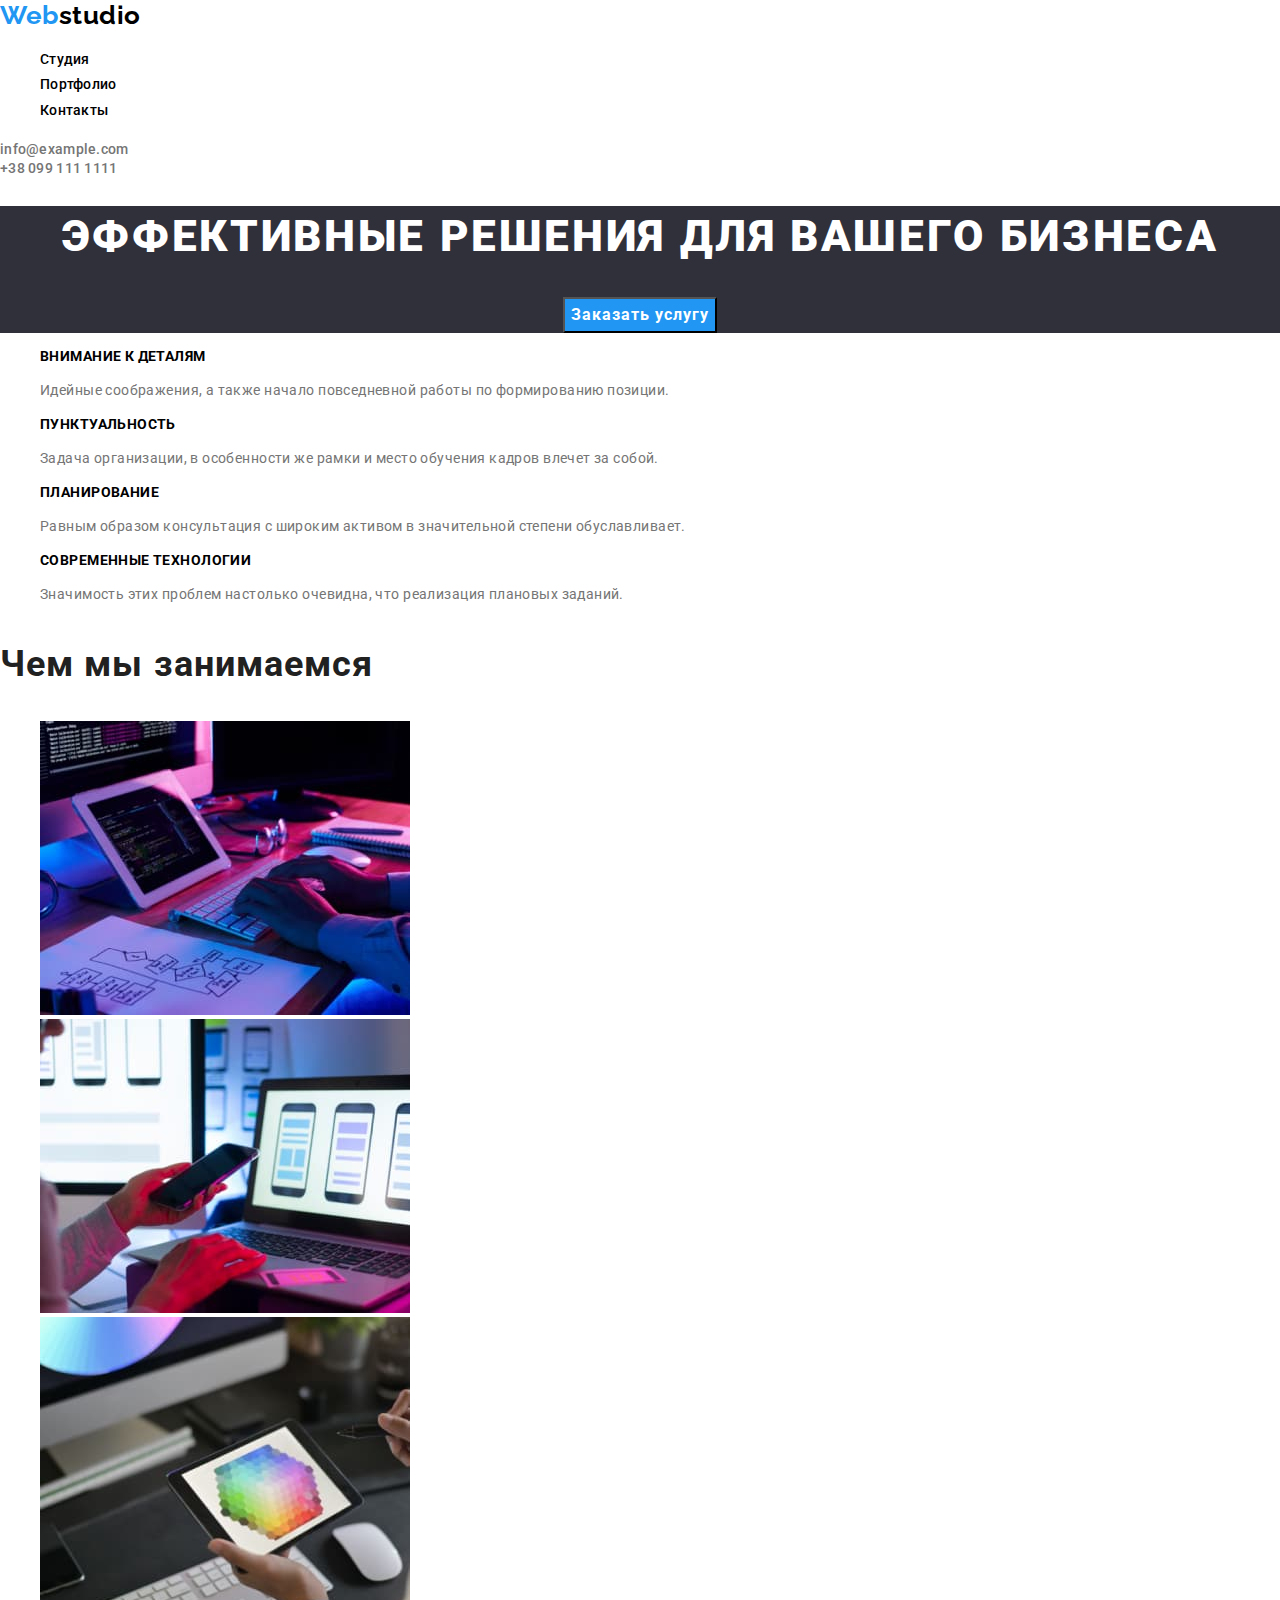
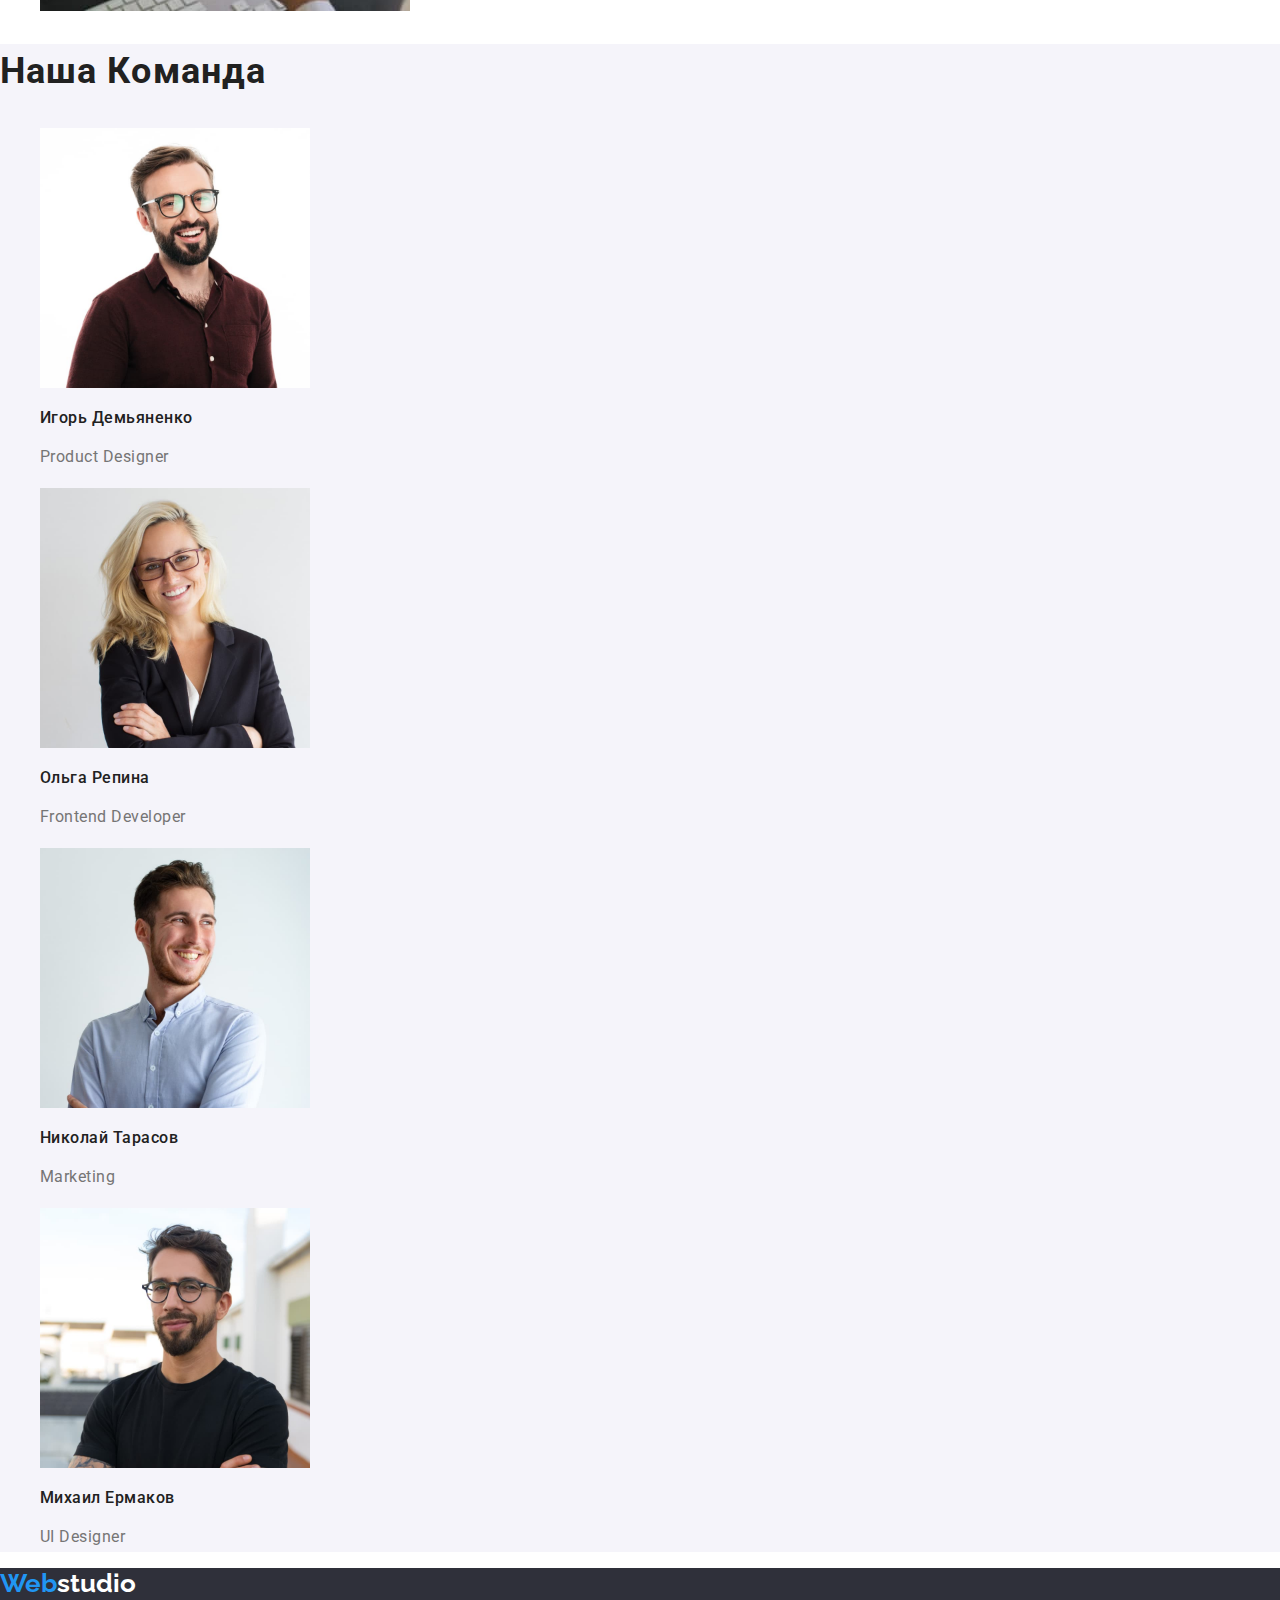
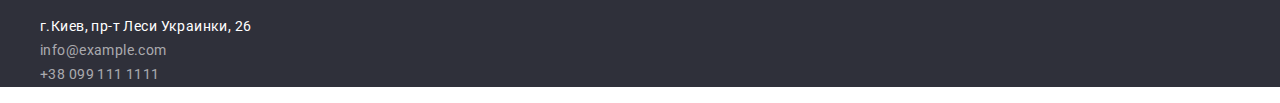
<file: index.html>
<!DOCTYPE html>
<html lang="ru">
  <head>
    <meta charset="UTF-8" />
    <meta http-equiv="X-UA-Compatible" content="IE=edge" />
    <meta name="viewport" content="width=device-width, initial-scale=1.0" />
    <title>Document</title>
    <link rel="preconnect" href="https://fonts.googleapis.com" />
    <link rel="preconnect" href="https://fonts.gstatic.com" crossorigin />
    <link
      href="https://fonts.googleapis.com/css2?family=Raleway:wght@700&family=Roboto:wght@400;500;700;900&display=swap"
      rel="stylesheet"
    />
    <link rel="stylesheet" href="./css/styles.css" />
  </head>

  <body>
    <header>
      <nav class="nav">
          <a href="./index.html" lang="en" class="nav-title"
            >Web<span class="nav-logo">studio</span></a>

        <ul class="site-nav-list">
          <li><a href="./studio.html" class="link">Студия</a></li>
          <li><a href="./portfolio.html" class="link">Портфолио</a></li>
          <li><a href="" class="link">Контакты</a></li>
        </ul>
      </nav>

      <a href="mailto:info@example.com" class="mail">info@example.com</a><br />
      <a href="tel:+380991111111" class="phone">+38 099 111 1111</a>
    </header>

    <main>
      <section class="hero">
        <h1 class="hero-title">Эффективные решения для вашего бизнеса</h1>
        <button type="button" class="hero-button">Заказать услугу</button>
      </section>

      <section class="section">
        <ul>
          <li>
            <h2 class="section-title">Внимание к деталям</h2>
            <p class="section-point">
              Идейные соображения, а также начало повседневной работы по
              формированию позиции.
            </p>
          </li>

          <li>
            <h2 class="section-title">Пунктуальность</h2>
            <p class="section-point">
              Задача организации, в особенности же рамки и место обучения кадров
              влечет за собой.
            </p>
          </li>

          <li>
            <h2 class="section-title">Планирование</h2>
            <p class="section-point">
              Равным образом консультация с широким активом в значительной
              степени обуславливает.
            </p>
          </li>

          <li>
            <h2 class="section-title">Современные технологии</h2>
            <p class="section-point">
              Значимость этих проблем настолько очевидна, что реализация
              плановых заданий.
            </p>
          </li>
        </ul>
      </section>

      <section class="works">
        <h2 class="works-section">Чем мы занимаемся</h2>

        <ul>
          <li>
            <img src="./images/box1.jpg" alt="Разработка ПО" width="370" />
          </li>

          <li>
            <img
              src="./images/box2.jpg"
              alt="Создание мобильных приложений"
              width="370"
            />
          </li>

          <li>
            <img src="./images/box3.jpg" alt="Веб-дизайн" width="370" />
          </li>
        </ul>
      </section>

      <section class="team">
        <h2 class="team-section">Наша Команда</h2>

        <ul>
          <li>
            <img
              src="./images/teamcard1.jpg"
              alt="Игорь Демьяненко Продакт Дизайнер"
              width="270"
            />
            <h3 class="team-member">Игорь Демьяненко</h3>
            <p lang="en" class="team-position">Product Designer</p>
          </li>

          <li>
            <img
              src="./images/teamcard2.jpg"
              alt="Ольга Репина Фронтэнд Разработчик"
              width="270"
            />
            <h3 class="team-member">Ольга Репина</h3>
            <p lang="en" class="team-position">Frontend Developer</p>
          </li>

          <li>
            <img
              src="./images/teamcard3.jpg"
              alt="Николай Тарасов Маркетолог"
              width="270"
            />
            <h3 class="team-member">Николай Тарасов</h3>
            <p lang="en" class="team-position">Marketing</p>
          </li>

          <li>
            <img
              src="./images/teamcard4.jpg"
              alt="Михаил Ермаков ЮИ Дизайнер"
              width="270"
            />
            <h3 class="team-member">Михаил Ермаков</h3>
            <p lang="en" class="team-position">UI Designer</p>
          </li>
        </ul>
      </section>
    </main>

    <footer class="footer">
        <a href="./index.html" lang="en" class="footer-title"
          >Web<span class="footer-logo">studio</span></a>
      <address>
        <ul class="footer-contacts">
          <li>
            <a
              href="https://goo.gl/maps/CcoJEwmLKHJg576z9"
              target="_blank"
              rel="noopener noreferrer nofollow"
              class="footer-map"
              >г.Киев, пр-т Леси Украинки, 26</a
            >
          </li>
          <li>
            <a href="mailto:info@example.com" class="footer-details"
              >info@example.com</a
            ><br />
          </li>
          <li>
            <a href="tel:+380991111111" class="footer-details"
              >+38 099 111 1111</a
            >
          </li>
        </ul>
      </address>
    </footer>
  </body>
</html>
</file>
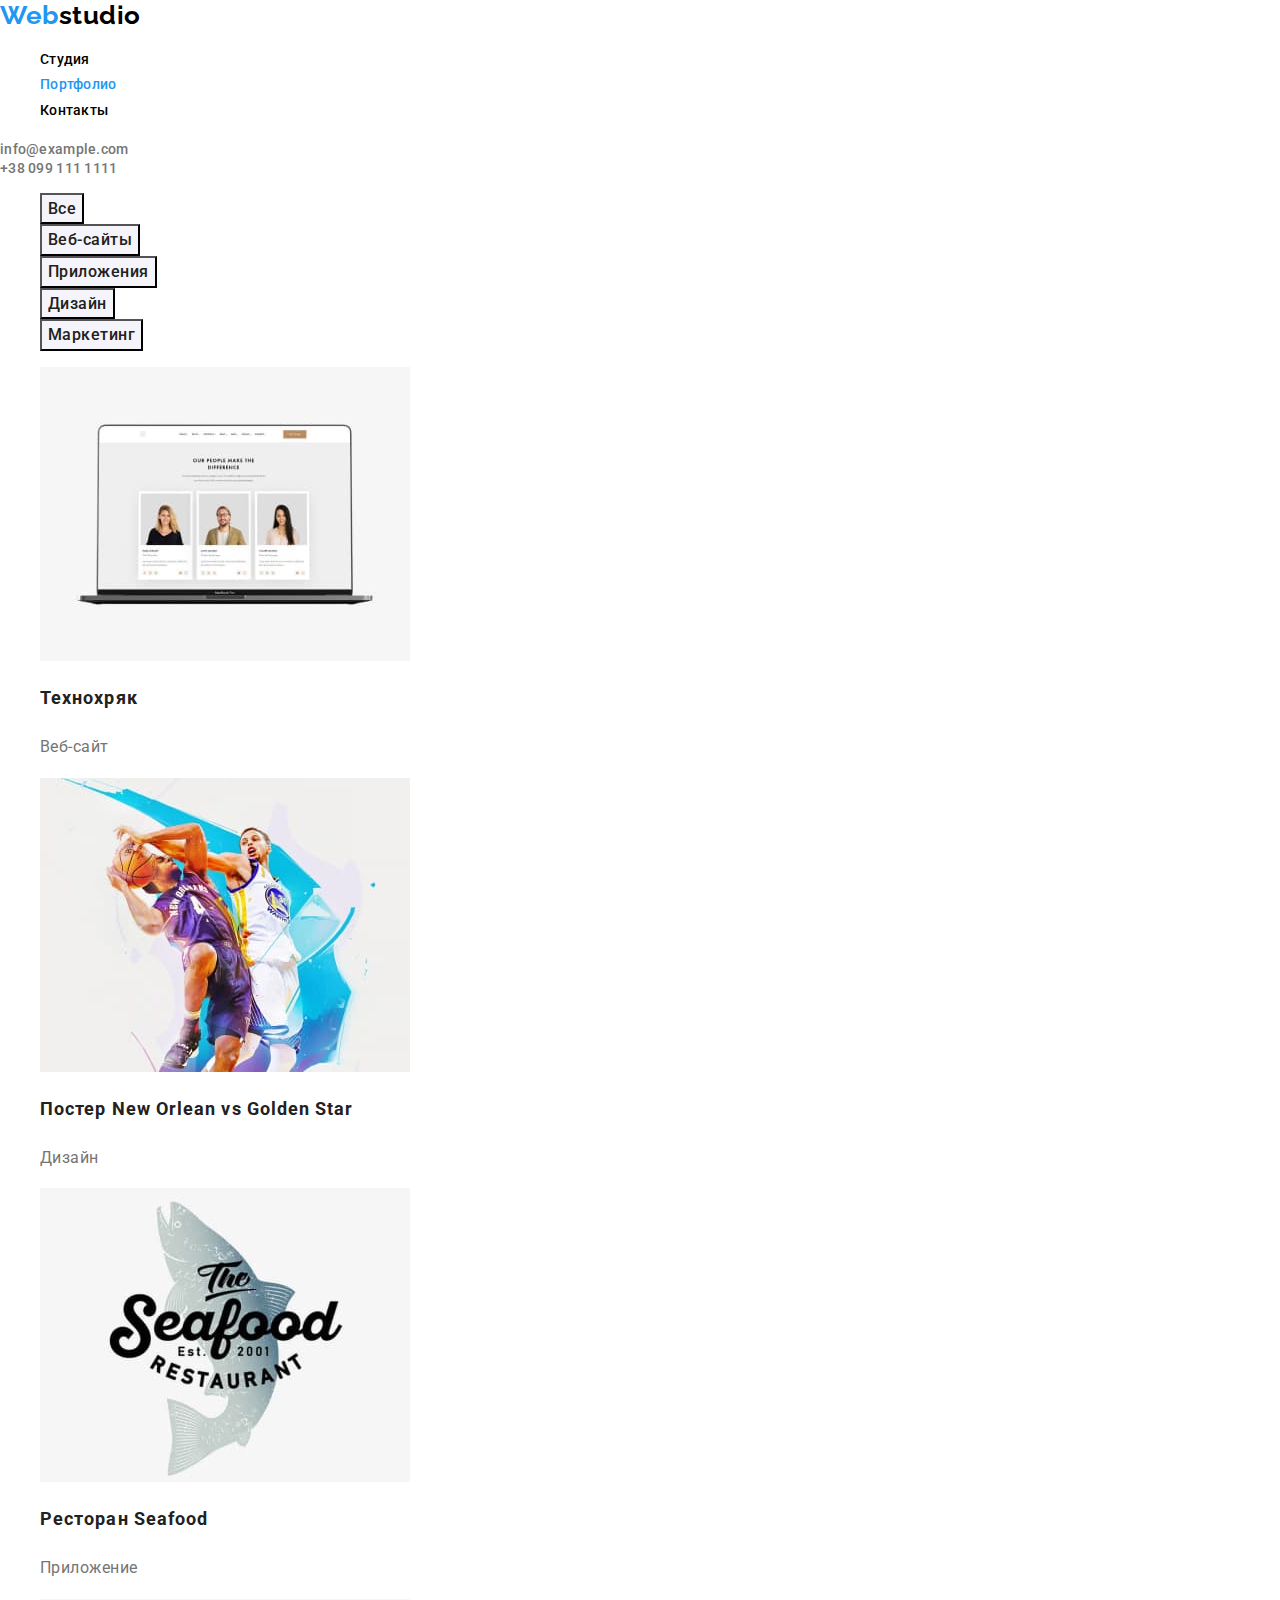
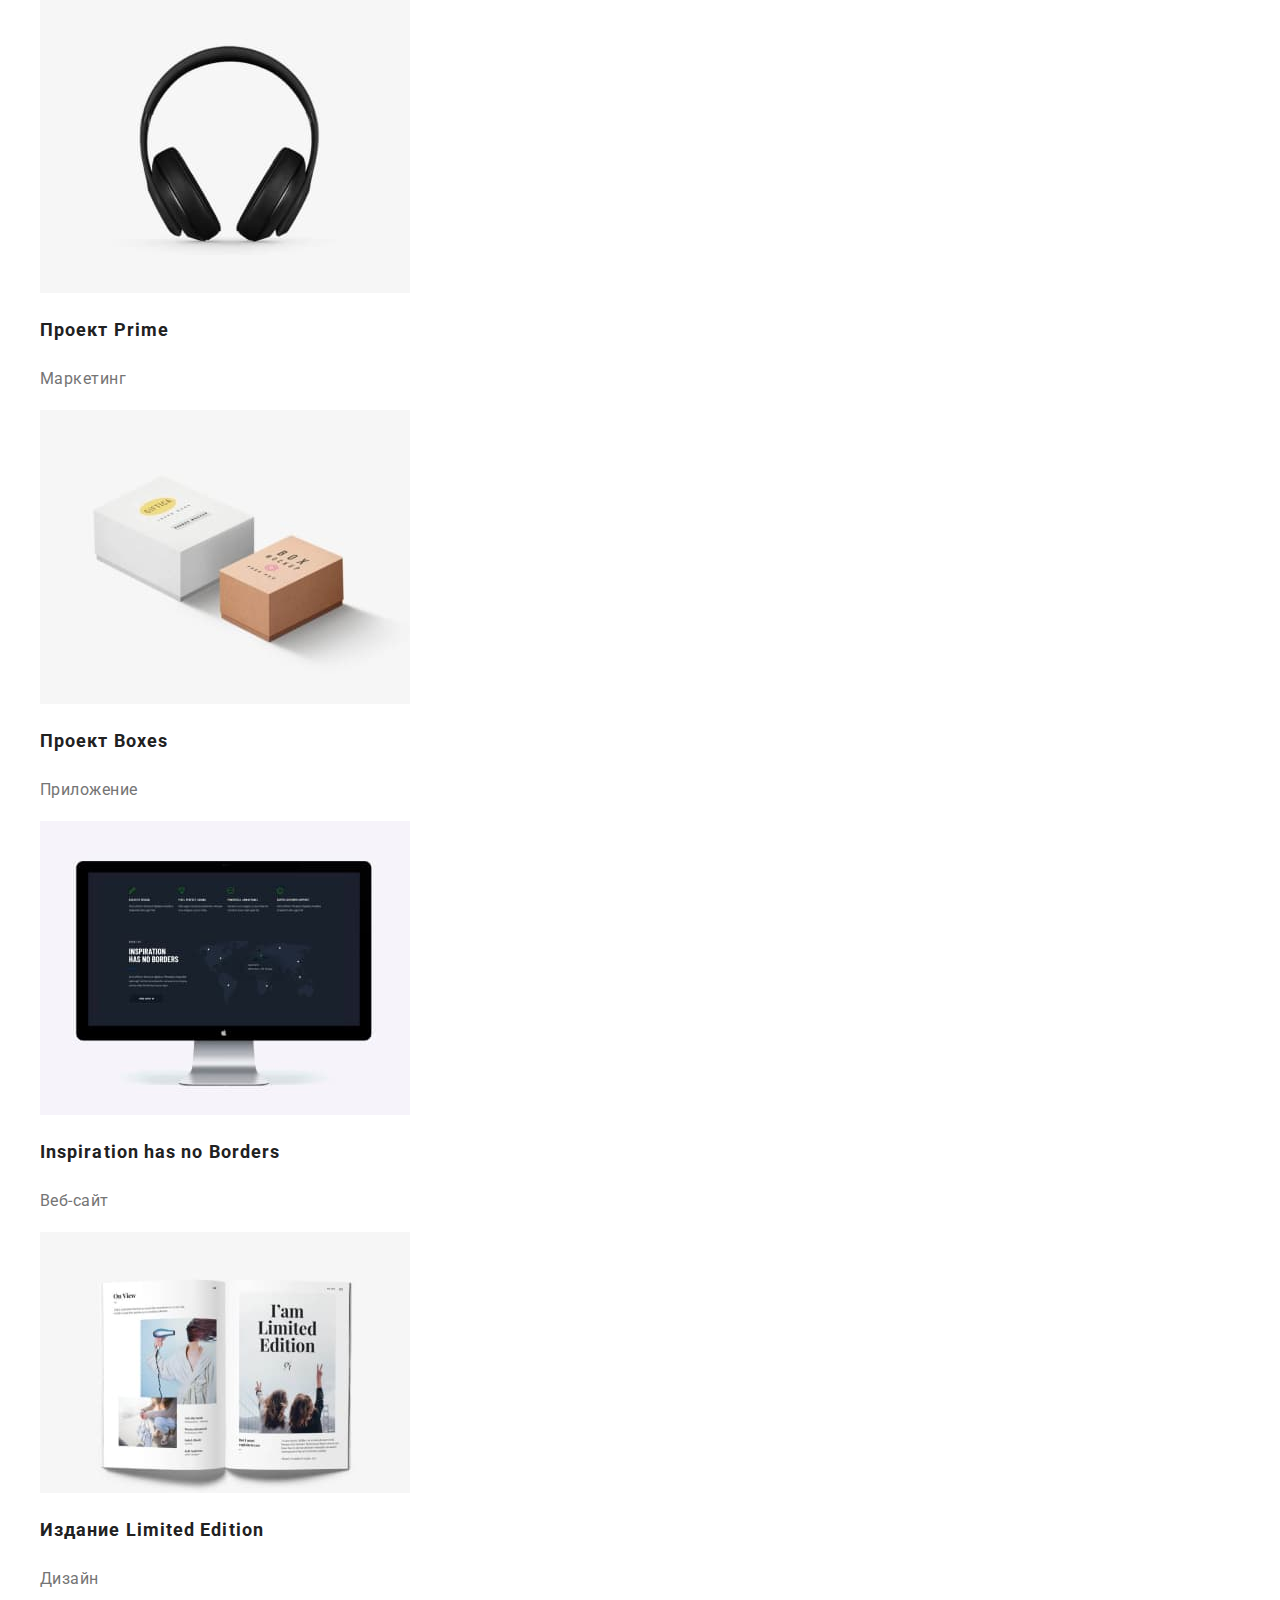
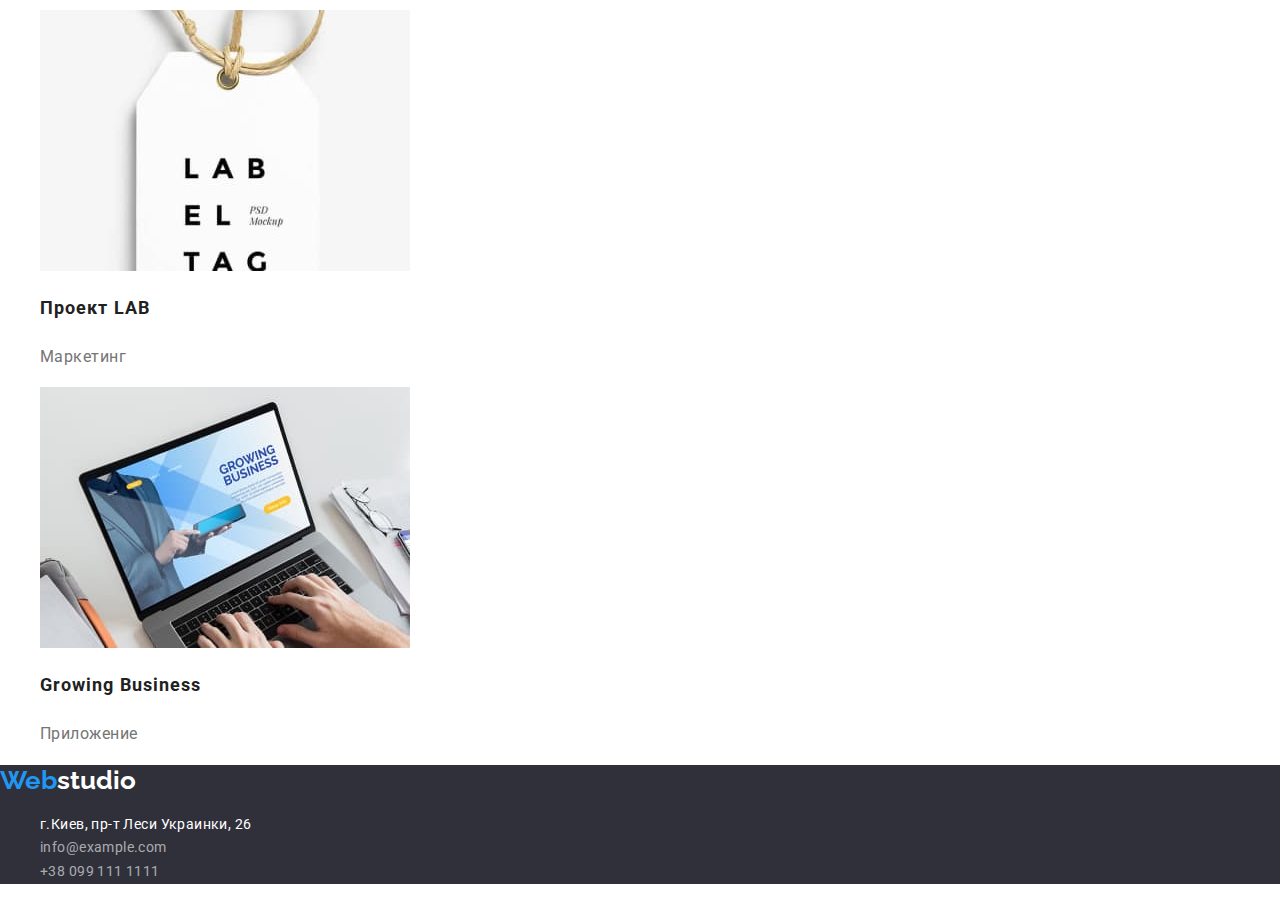
<file: portfolio.html>
<!DOCTYPE html>
<html lang="ru">
  <head>
    <meta charset="UTF-8" />
    <meta http-equiv="X-UA-Compatible" content="IE=edge" />
    <meta name="viewport" content="width=device-width, initial-scale=1.0" />
    <title>Document</title>
    <link rel="preconnect" href="https://fonts.googleapis.com" />
    <link rel="preconnect" href="https://fonts.gstatic.com" crossorigin />
    <link
      href="https://fonts.googleapis.com/css2?family=Raleway:wght@700&family=Roboto:wght@400;500;700;900&display=swap"
      rel="stylesheet"
    />
    <link rel="stylesheet" href="./css/styles.css" />
  </head>

  <body>
    <header>
      <nav class="nav">
          <a href="./index.html" lang="en" class="nav-title"
            >Web<span class="nav-logo">studio</span></a>
        <ul class="site-nav-list">
          <li><a href="./studio.html" class="link">Студия</a></li>
          <li><a href="./portfolio.html" class="link current">Портфолио</a></li>
          <li><a href="" class="link">Контакты</a></li>
        </ul>
      </nav>

      <a href="mailto:info@example.com" class="mail">info@example.com</a><br />
      <a href="tel:+380991111111" class="phone">+38 099 111 1111</a>
    </header>
    <main>
      <section>
        <h1 class="visually-hidden">Портфолио</h1>
        <ul class="buttons">
          <li>
            <button type="button" class="buttons-portfolio">Все</button>
          </li>
          <li>
            <button type="button" class="buttons-portfolio">Веб-сайты</button>
          </li>
          <li>
            <button type="button" class="buttons-portfolio">Приложения</button>
          </li>
          <li>
            <button type="button" class="buttons-portfolio">Дизайн</button>
          </li>
          <li>
            <button type="button" class="buttons-portfolio">Маркетинг</button>
          </li>
        </ul>

        <ul class="example">
          <li>
            <img src="./images/image-one.jpg" alt="Веб-сайт" width="370" />
            <h2 class="example-title">Технохряк</h2>
            <p class="example-text">Веб-сайт</p>
          </li>

          <li>
            <img src="./images/image-two.jpg" alt="Дизайн" width="370" />
            <h2 class="example-title">Постер <span lang="en" class="example-title">New Orlean vs Golden Star</span></h2>
            <p class="example-text">Дизайн</p>
          </li>

          <li>
            <img src="./images/image-three.jpg" alt="Приложение" width="370" />
            <h2 class="example-title">Ресторан <span lang="en" class="example-title">Seafood</span></h2>
            <p class="example-text">Приложение</p>
          </li>

          <li>
            <img src="./images/image-four.jpg" alt="Маркетинг" width="370" />
            <h2 class="example-title">Проект <span lang="en" class="example-title">Prime</span></h2>
            <p class="example-text">Маркетинг</p>
          </li>

          <li>
            <img src="./images/image-five.jpg" alt="Приложение" width="370" />
            <h2 class="example-title">Проект <span lang="en" class="example-title">Boxes</span></h2>
            <p class="example-text">Приложение</p>
          </li>

          <li>
            <img src="./images/image-six.jpg" alt="веб-сайт" width="370" />
            <h2 class="example-title"><span lang="en" class="example-title">Inspiration has no Borders</span></h2>
            <p class="example-text">Веб-сайт</p>
          </li>

          <li>
            <img src="./images/image-seven.jpg" alt="Дизайн" width="370" />
            <h2 class="example-title">Издание <span lang="en" class="example-title">Limited Edition</span></h2>
            <p class="example-text">Дизайн</p>
          </li>

          <li>
            <img src="./images/image-eight.jpg" alt="Маркетинг" width="370" />
            <h2 class="example-title">Проект <span lang="en" class="example-title">LAB</span></h2>
            <p class="example-text">Маркетинг</p>
          </li>

          <li>
            <img src="./images/image-nine.jpg" alt="Приложение" width="370" />
            <h2 class="example-title"><span lang="en" class="example-title"> Growing Business</span></h2>
            <p class="example-text">Приложение</p>
          </li>
        </ul>
      </section>
    </main>

    <footer class="footer">
        <a href="./index.html" lang="en" class="footer-title"
          >Web<span class="footer-logo">studio</span></a>
      <address>
        <ul class="footer-contacts">
          <li>
            <a
              href="https://goo.gl/maps/CcoJEwmLKHJg576z9"
              target="_blank"
              rel="noopener noreferrer nofollow"
              class="footer-map"
              >г.Киев, пр-т Леси Украинки, 26</a
            >
          </li>
          <li>
            <a href="mailto:info@example.com" class="footer-details"
              >info@example.com</a
            ><br />
          </li>
          <li>
            <a href="tel:+380991111111" class="footer-details"
              >+38 099 111 1111</a
            >
          </li>
        </ul>
      </address>
    </footer>
  </body>
</html>
</file>
<file: css/styles.css>
/* цвет основного текста #212121 */
/* цвет вторичного текста #757575 */
/* цвет героя #FFFFFF #2F303A  */
/*  цвет сссылок, кнопок, лого #2196F3 #000000 */
/* rgba(255, 255, 255, 0.6) */

:root {
  --primary-color-text: #212121;
  --secondary-text-color: #757575;
  --hero-text-color: #ffffff;
  --hero-background-color: #2f303a;
  --hero-button-ineractive-color: #188ce8;
  --ineractive-color: #2196f3;
  --active-color: #000000;
  --footer-text-color: rgba(255, 255, 255, 0.6);
  --portfolio-colors: #f5f4fa;
}

body {
  background-color: #fff;
  color: var(--secondary-text-color);
  font-family: Roboto, sans-serif;
  margin: 0;

  /* letter-spacing: ; */
}

ul {
  list-style: none;
}

/* Header/Site nav */

.nav-title {
  font-family: 'Raleway', sans-serif;
  text-decoration: none;
  color: var(--ineractive-color);
  font-weight: 700;
  font-size: 26px;
  line-height: 1.2;
  letter-spacing: 0.02em;
}

.nav-logo {
  font-family: 'Raleway', sans-serif;
  color: var(--active-color);
  font-weight: 700;
  font-size: 26px;
  line-height: 1.2;
  letter-spacing: 0.02em;
}

.link {
  color: var(--active-color);
  font-weight: 500;
  font-size: 14px;
  line-height: 1.8;
  text-decoration: none;
  letter-spacing: 0.02em;
}

.link:hover,
.link:focus {
  color: var(--ineractive-color);
}

.current {
  color: var(--ineractive-color);
}

.mail,
.phone {
  text-decoration: none;
  letter-spacing: 0.02em;
  color: var(--secondary-text-color);
  font-weight: 500;
  font-size: 14px;
  line-height: 1.2;
}

.mail:hover,
.mail:focus {
  color: var(--ineractive-color);
}

.phone:hover,
.phone:focus {
  color: var(--ineractive-color);
}

/* Hero */

.hero {
  background-color: var(--hero-background-color);
  text-align: center;
}

.hero-title {
  color: var(--hero-text-color);
  font-weight: 900;
  font-size: 44px;
  line-height: 1.4;
  text-align: center;
  letter-spacing: 0.06em;
  text-transform: uppercase;
}

.hero-button {
  color: var(--hero-text-color);
  background-color: var(--ineractive-color);
  font-family: inherit;
  font-weight: 700;
  font-size: 16px;
  line-height: 1.87;
  align-items: center;
  text-align: center;
  cursor: pointer;
  letter-spacing: 0.06em;
}

.hero-button:hover,
.hero-button:focus {
  color: var(--hero-text-color);
  background-color: var(--hero-button-ineractive-color);
}

/* Sections */

.section-title {
  color: var(--active-color);
  font-weight: 700;
  font-size: 14px;
  line-height: 1.14;
  letter-spacing: 0.03em;
  text-transform: uppercase;
}

.section-point {
  color: var(--secondary-text-color);
  font-size: 14px;
  line-height: 1.71;
  letter-spacing: 0.03em;
}

.team {
  background-color: var(--portfolio-colors);
}

.works-section,
.team-section {
  color: var(--primary-color-text);
  font-weight: 700;
  font-size: 36px;
  line-height: 1.5;
  letter-spacing: 0.03em;
}

.team-member {
  color: var(--primary-color-text);
  font-weight: 500;
  font-size: 16px;
  line-height: 1.2;
  letter-spacing: 0.03em;
}

.team-position {
  color: var(--secondary-text-color);
  font-size: 16px;
  line-height: 1.8;
  letter-spacing: 0.03em;
}

/* Footer */

.footer {
  background-color: var(--hero-background-color);
}

.footer-title {
  font-family: 'Raleway', sans-serif;
  text-decoration: none;
  color: var(--ineractive-color);
  font-weight: 700;
  font-size: 26px;
  line-height: 1.2;
}

.footer-logo {
  color: var(--hero-text-color);
  font-family: 'Raleway', sans-serif;
  font-weight: 700;
  text-decoration: none;
  font-size: 26px;
  line-height: 1.2;
}

.footer-contacts {
  font-style: normal;
  font-weight: 400;
  letter-spacing: 0.03em;
}

.footer-map {
  color: var(--hero-text-color);
  text-decoration: none;
  font-size: 14px;
  line-height: 1.7;
  letter-spacing: 0.03em;
}

.footer-map:hover,
.footer-map:focus {
  color: var(--ineractive-color);
}

.footer-details {
  color: var(--footer-text-color);
  text-decoration: none;
  font-size: 14px;
  line-height: 1.7;
  letter-spacing: 0.03em;
}

.footer-details:hover,
.footer-details:focus {
  color: var(--ineractive-color);
}

/* -------------------- */

/* Portfolio */

.visually-hidden {
  position: absolute;
  white-space: nowrap;
  width: 1px;
  height: 1px;
  overflow: hidden;
  border: 0;
  padding: 0;
  clip: rect(0 0 0 0);
  clip-path: inset(50%);
  margin: -1px;
}

.buttons-portfolio {
  color: var(--primary-color-text);
  background-color: var(--portfolio-colors);
  font-family: inherit;
  cursor: pointer;
  font-weight: 500;
  font-size: 16px;
  line-height: 1.6;
  letter-spacing: 0.03em;
  text-align: center;
}

.buttons-portfolio:hover,
.buttons-portfolio:focus {
  color: var(--hero-text-color);
  background-color: var(--ineractive-color);
}

/* Main */

.example-title {
  color: var(--primary-color-text);
  font-style: 700;
  font-size: 18px;
  line-height: 2;
  letter-spacing: 0.06em;
}

.example-text {
  color: var(--secondary-text-color);
  font-size: 16px;
  line-height: 1.87;
  letter-spacing: 0.03em;
}
</file>
